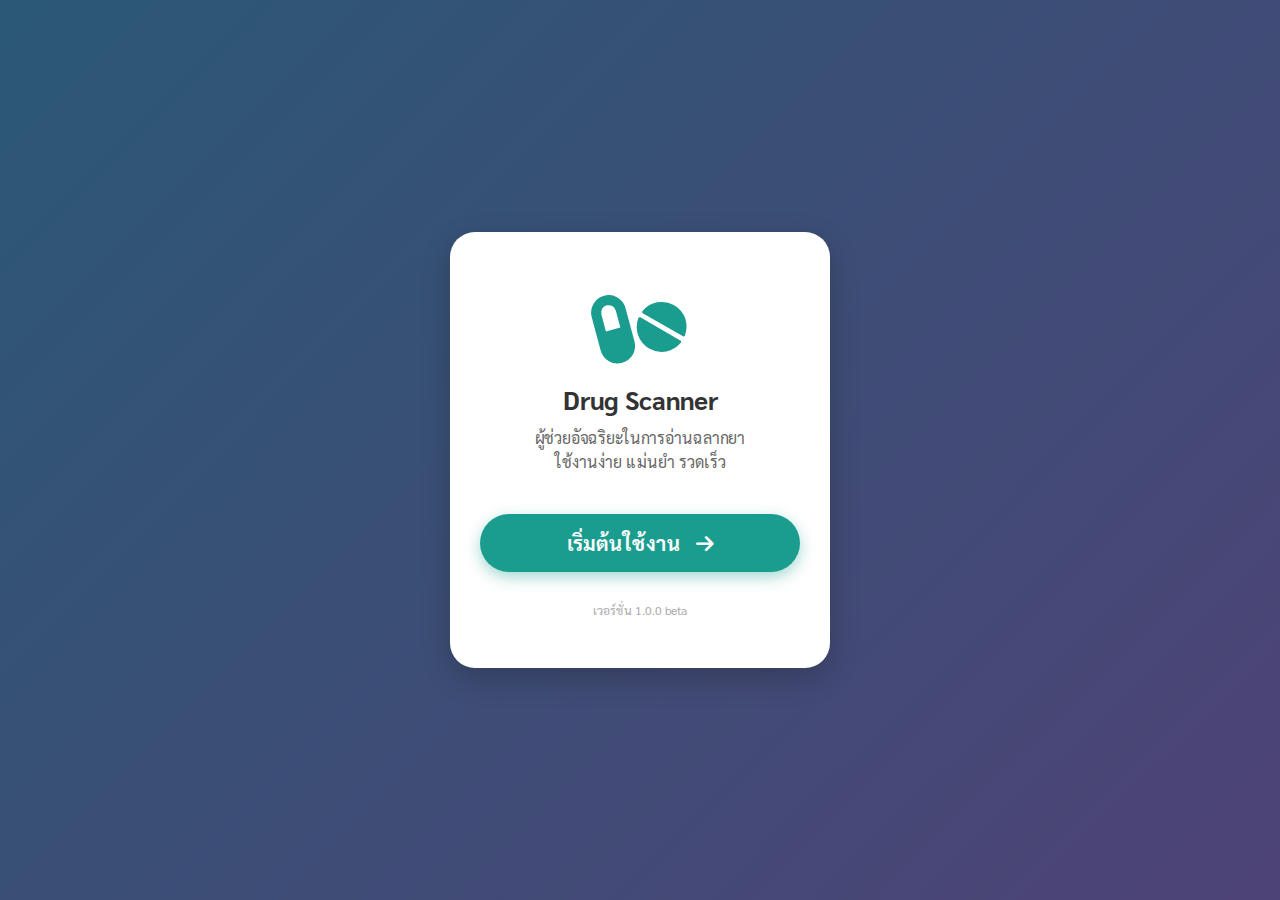
<file: index.html>
<!doctype html>
<html lang="th">
  <head>
    <meta charset="UTF-8" />
    <meta name="viewport" content="width=device-width, initial-scale=1.0" />
    <title>ยินดีต้อนรับ - Drug Scanner</title>
    <link
      href="https://fonts.googleapis.com/css2?family=Sarabun:wght@400;500;700&display=swap"
      rel="stylesheet"
    />
    <link
      href="https://cdnjs.cloudflare.com/ajax/libs/font-awesome/6.0.0/css/all.min.css"
      rel="stylesheet"
    />
    <link href="css/style.css" rel="stylesheet" />
    <link rel="manifest" href="manifest.json" />

    <style>
      /* Specific Styles for Index Page */
      body {
        /* Override default body for Landing Page */
        background: linear-gradient(135deg, #2b5876 0%, #4e4376 100%);
      }

      .card-container {
        background: white;
        width: 100%;
        max-width: 380px;
        padding: 50px 30px;
        border-radius: 25px;
        box-shadow: 0 10px 30px rgba(0, 0, 0, 0.2);
        text-align: center;
      }

      .logo-icon {
        font-size: 80px;
        color: #1a9c8e;
        margin-bottom: 20px;
        transform: rotate(-15deg);
        display: inline-block;
      }

      h2 {
        color: #333;
        font-size: 26px;
        font-weight: 700;
        margin-bottom: 10px;
      }

      p.subtitle {
        color: #666;
        font-size: 16px;
        margin-bottom: 40px;
        line-height: 1.5;
      }

      /* --- ปุ่มกดปุ่มเดียว --- */
      .btn-start {
        width: 100%;
        padding: 16px;
        background-color: #1a9c8e;
        color: white;
        border: none;
        border-radius: 50px;
        font-size: 20px;
        font-weight: bold;
        cursor: pointer;
        box-shadow: 0 5px 15px rgba(26, 156, 142, 0.4);
        transition: all 0.3s ease;
        text-decoration: none;
        display: inline-block;
      }

      .btn-start:hover {
        background-color: #147d72;
        transform: translateY(-3px);
        box-shadow: 0 8px 20px rgba(26, 156, 142, 0.5);
      }

      .btn-start i {
        margin-left: 10px;
      }
      .footer-text {
        margin-top: 30px;
        font-size: 12px;
        color: #aaa;
      }
    </style>
  </head>
  <body>
    <div class="card-container">
      <i class="fas fa-pills logo-icon"></i>

      <h2>Drug Scanner</h2>
      <p class="subtitle">
        ผู้ช่วยอัจฉริยะในการอ่านฉลากยา<br />
        ใช้งานง่าย แม่นยำ รวดเร็ว
      </p>

      <a href="home.html" class="btn-start">
        เริ่มต้นใช้งาน <i class="fas fa-arrow-right"></i>
      </a>

      <div class="footer-text">เวอร์ชั่น 1.0.0 beta</div>
    </div>
    <script src="js/pwa.js"></script>
  </body>
</html>
</file>
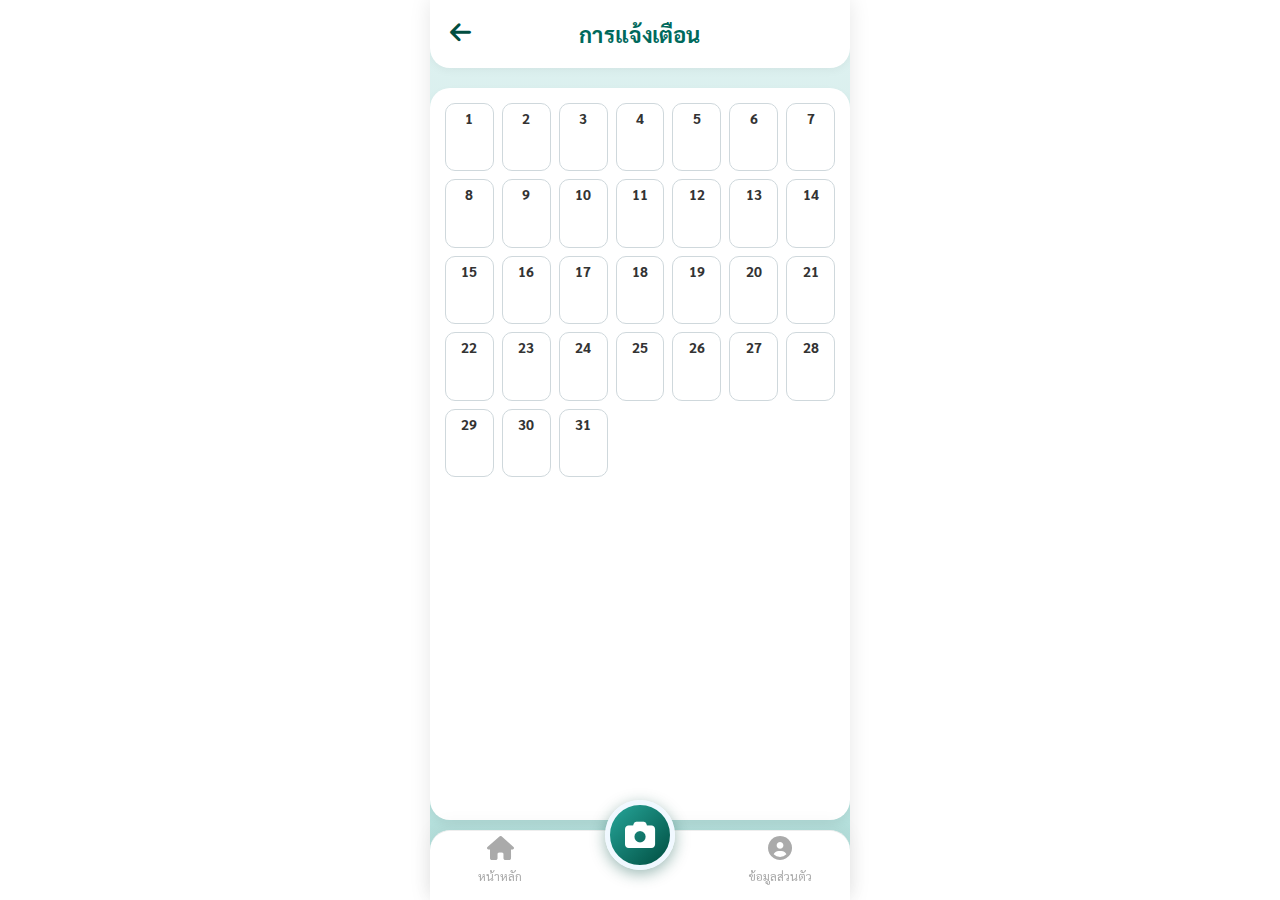
<file: Notifications.html>
<!DOCTYPE html>
<html lang="th">
<head>
    <meta charset="UTF-8">
    <meta name="viewport" content="width=device-width, initial-scale=1.0">
    <title>การแจ้งเตือน</title>
    <link href="https://fonts.googleapis.com/css2?family=Sarabun:wght@400;500;700&display=swap" rel="stylesheet">
    <link href="https://cdnjs.cloudflare.com/ajax/libs/font-awesome/6.0.0/css/all.min.css" rel="stylesheet">
    <link href="css/style.css" rel="stylesheet">
    <link rel="manifest" href="manifest.json">

    <style>
        /* Specific Styles for Notifications */
        .header-bar {
            padding: 20px; text-align: center; position: relative;
            background: white; box-shadow: 0 2px 10px rgba(0,0,0,0.05);
            margin-bottom: 20px; border-bottom-left-radius: 20px; border-bottom-right-radius: 20px;
        }
        .header-title { font-size: 22px; font-weight: bold; color: #00695c; }
        .back-btn { position: absolute; left: 20px; top: 20px; font-size: 24px; color: #004d40; cursor: pointer; }

        .calendar-container {
            background: white;
            border-radius: 20px;
            padding: 15px;
            box-shadow: 0 4px 10px rgba(0,0,0,0.05);
            flex: 1;
            overflow-y: auto;
        }

        .calendar-grid {
            display: grid;
            grid-template-columns: repeat(7, 1fr);
            gap: 8px;
        }

        .day-box {
            aspect-ratio: 1/1.4;
            border: 1px solid #cfd8dc;
            border-radius: 10px;
            display: flex; flex-direction: column; align-items: center;
            padding-top: 5px;
            font-size: 14px; font-weight: bold; color: #333;
            cursor: pointer; transition: 0.2s;
            position: relative;
            background: white;
        }

        .day-box.active {
            background-color: #80cbc4;
            border-color: #00695c;
            color: white;
            box-shadow: inset 0 0 5px rgba(0,0,0,0.1);
        }
        
        .day-box.active::after {
            content: '\f0f3';
            font-family: "Font Awesome 5 Free"; font-weight: 900;
            font-size: 10px;
            margin-top: auto; margin-bottom: 5px;
        }

        /* --- ปุ่มย้อนกลับ --- */
        .back-btn-container {
            margin-top: 20px; display: flex; justify-content: center;
        }
        .btn-back {
            background-color: #26a69a; color: white;
            padding: 10px 30px; border-radius: 30px; border: none;
            font-size: 16px; font-weight: bold; cursor: pointer;
            display: flex; align-items: center; gap: 10px;
            box-shadow: 0 3px 6px rgba(0,0,0,0.1);
        }

        /* --- Modal --- */
        .modal-overlay {
            position: fixed; top: 0; left: 0; width: 100%; height: 100%;
            background: rgba(0,0,0,0.5); z-index: 100;
            display: flex; justify-content: center; align-items: center;
            visibility: hidden; opacity: 0; transition: 0.2s;
        }
        .modal-overlay.show { visibility: visible; opacity: 1; }

        .modal-card {
            background: white; width: 85%; max-width: 350px;
            padding: 25px; border-radius: 20px;
            box-shadow: 0 5px 15px rgba(0,0,0,0.2);
            text-align: center;
        }
        .modal-title { font-size: 20px; font-weight: bold; color: #00695c; margin-bottom: 15px; }
        .form-label { display: block; margin-bottom: 5px; color: #555; font-size: 14px; }
        .input-field { width: 100%; padding: 10px; border: 1px solid #ddd; border-radius: 8px; font-size: 16px; outline: none; }
        .modal-buttons { display: flex; gap: 10px; margin-top: 20px; }
        .btn-modal { flex: 1; padding: 10px; border-radius: 8px; border: none; font-weight: bold; cursor: pointer; }
        .btn-delete { background: #ef5350; color: white; }
        .btn-cancel { background: #cfd8dc; color: #333; }
    </style>
</head>
<body>

    <div class="mobile-screen">
        <div class="header-bar">
            <i class="fas fa-arrow-left back-btn" onclick="window.location.href='profile.html'"></i>
            <div class="header-title">การแจ้งเตือน</div>
        </div>

        <div class="calendar-container">
            <div class="calendar-grid" id="calendarGrid"></div>
        </div>
        
        <!-- Spacer for Bottom Nav -->
        <div style="height: 80px;"></div>

        <!-- Floating Action Button (Camera) -->
        <div class="fab-container">
            <div class="fab-btn" onclick="window.location.href='home.html'">
                <i class="fas fa-camera"></i>
            </div>
        </div>

        <div class="bottom-nav">
            <div class="nav-item" onclick="window.location.href='profile.html'">
                <i class="fas fa-home"></i>
                <span>หน้าหลัก</span>
            </div>
            <div class="nav-item" style="pointer-events: none;"></div> <!-- Spacer for FAB -->
            <div class="nav-item" onclick="checkLoginAndRedirect('personal_info.html')">
                <i class="fas fa-user-circle"></i>
                <span>ข้อมูลส่วนตัว</span>
            </div>
        </div>
    </div>

    <div class="modal-overlay" id="reminderModal">
        <div class="modal-card">
            <div class="modal-title" id="modalDateTitle">วันที่ XX</div>
            
            <div class="form-group">
                <label class="form-label">ข้อความแจ้งเตือน</label>
                <input type="text" id="reminderText" class="input-field" placeholder="เช่น กินยาก่อนอาหาร">
            </div>

            <div class="form-group">
                <label class="form-label">เวลาแจ้งเตือน</label>
                <input type="time" id="reminderTime" class="input-field">
            </div>

            <div class="modal-buttons">
                <button class="btn-modal btn-save" onclick="saveReminder()">บันทึก</button>
                <button class="btn-modal btn-delete" onclick="deleteReminder()">ลบ</button>
            </div>
            <button class="btn-modal btn-cancel" onclick="closeModal()" style="width: 100%; margin-top: 10px;">ปิด</button>
        </div>
    </div>

    <audio id="alarmSound" src="https://assets.mixkit.co/active_storage/sfx/2869/2869-preview.mp3" preload="auto"></audio>

    <script src="js/notifications.js"></script>
    <script src="js/pwa.js"></script>
</body>
</html>
</file>
<file: css/style.css>
/* --- Global Settings --- */
@import url("https://fonts.googleapis.com/css2?family=Sarabun:wght@400;500;700&display=swap");

* {
  margin: 0;
  padding: 0;
  box-sizing: border-box;
  font-family: "Sarabun", sans-serif;
}

body {
  display: flex;
  justify-content: center;
  align-items: center;
  min-height: 100vh;
}

/* --- Mobile Screen Container --- */
.mobile-screen {
  width: 100%;
  max-width: 420px;
  background: linear-gradient(180deg, #e0f2f1 0%, #b2dfdb 100%);
  box-shadow: 0 0 20px rgba(0, 0, 0, 0.1);
  display: flex;
  flex-direction: column;
  position: relative;
  height: 100vh;
  overflow: hidden;
}

/* --- Common UI Components --- */
.page-header {
  text-align: center;
  margin-top: 30px;
  margin-bottom: 20px;
  color: #00695c;
}

.page-title {
  font-size: 28px;
  font-weight: bold;
  color: #004d40;
  padding: 30px 25px 10px 25px;
  margin-top: 20px;
}

/* Standard Header Bar (White with Back Arrow) */
.header-bar {
    padding: 20px; text-align: center; position: relative;
    background: white; box-shadow: 0 2px 10px rgba(0,0,0,0.05);
    margin-bottom: 20px; border-bottom-left-radius: 20px; border-bottom-right-radius: 20px;
}
.header-title { font-size: 22px; font-weight: bold; color: #00695c; }
.back-btn { position: absolute; left: 20px; top: 20px; font-size: 24px; color: #004d40; cursor: pointer; }

/* --- Buttons --- */
.btn-circle {
  width: 40px;
  height: 40px;
  background: rgba(0, 0, 0, 0.5);
  color: white;
  border-radius: 50%;
  display: flex;
  align-items: center;
  justify-content: center;
  border: none;
  cursor: pointer;
}

.btn {
  width: 100%;
  padding: 14px;
  border: none;
  border-radius: 10px;
  font-weight: bold;
  cursor: pointer;
  margin-top: 10px;
  color: white;
}
.btn-save { background: #209688; }
.btn-close { background: #ef5350; }
.btn-speak { background: #ffb74d; }

/* --- Forms --- */
.form-group { margin-bottom: 12px; }
.form-control {
  width: 100%;
  padding: 10px;
  border: 1px solid #ddd;
  border-radius: 8px;
  background: #e9ecef;
  color: #333;
}

/* --- Bottom Nav (Fixed) --- */
.bottom-nav { 
    position: fixed; 
    bottom: 0; left: 50%; /* Center relative to screen if wide, but here we are in mobile-screen context usually */
    transform: translateX(-50%);
    width: 100%; max-width: 420px;
    background: white; border-top: 1px solid #eee; 
    display: flex; justify-content: space-around; align-items: flex-end; 
    padding: 10px 0; 
    z-index: 1000; 
    border-top-left-radius: 20px; border-top-right-radius: 20px;
    height: 70px;
    box-shadow: 0 -5px 20px rgba(0,0,0,0.05);
}

/* Media query to ensure it sticks to the mobile-screen if inside a desktop view */
@media (min-width: 421px) {
    .bottom-nav {
        left: auto; transform: none; /* Reset if structured differently, but relying on max-width 420px container context is usually safer if relative. However, for fixed pos, we need to be careful. */
    }
}
/* Actually, let's keep it simple. If valid mobile app mostly, fixed bottom is fine. */


.nav-item { 
    text-align: center; color: #aaa; cursor: pointer; flex: 1; 
    padding-bottom: 5px;
}
.nav-item i { font-size: 24px; margin-bottom: 4px; display: block; }
.nav-item span { font-size: 12px; }
.nav-item.active { color: #26a69a; }

/* --- Floating Action Button (Scanner - Fixed) --- */
.fab-container {
    position: fixed;
    bottom: 30px; 
    left: 50%;
    transform: translateX(-50%);
    z-index: 1001;
    pointer-events: auto;
}

.fab-btn {
    width: 70px; height: 70px;
    background: linear-gradient(135deg, #26a69a 0%, #004d40 100%);
    border-radius: 50%;
    display: flex; justify-content: center; align-items: center;
    color: white; font-size: 30px;
    box-shadow: 0 4px 15px rgba(0, 77, 64, 0.4);
    border: 5px solid #f0f8ff; 
    cursor: pointer;
    transition: transform 0.2s;
}

.fab-btn:active { transform: scale(0.95); }

/* --- Header Auth (Improved) --- */
.header-auth {
    position: absolute; top: 25px; right: 20px;
    display: flex; gap: 10px; align-items: center; z-index: 10;
}
.btn-header-login {
    background: white;
    color: #00695c;
    padding: 8px 15px;
    border-radius: 50px;
    font-size: 14px; font-weight: 600;
    text-decoration: none;
    box-shadow: 0 2px 8px rgba(0,0,0,0.1);
    border: 1px solid rgba(0,105,92,0.1);
    transition: 0.2s;
    display: flex; align-items: center; gap: 5px;
}

/* --- Custom Modal --- */
.custom-modal-overlay {
    position: fixed; top: 0; left: 0; width: 100%; height: 100%;
    background: rgba(0, 0, 0, 0.6);
    z-index: 2000; /* Highest z-index */
    display: flex; justify-content: center; align-items: center;
    opacity: 0; visibility: hidden;
    transition: all 0.3s ease;
    backdrop-filter: blur(2px);
}

.custom-modal-overlay.active {
    opacity: 1; visibility: visible;
}

.custom-modal-card {
    background: white; width: 85%; max-width: 320px;
    border-radius: 20px;
    padding: 30px 20px;
    text-align: center;
    transform: scale(0.8); opacity: 0;
    transition: all 0.3s cubic-bezier(0.175, 0.885, 0.32, 1.275); /* Bouncy effect */
    box-shadow: 0 10px 30px rgba(0,0,0,0.2);
}

.custom-modal-card.active {
    transform: scale(1); opacity: 1;
}

.modal-icon {
    font-size: 50px; margin-bottom: 20px;
}
.modal-success { color: #209688; }
.modal-error { color: #ef5350; }
.modal-info { color: #29b6f6; }

.modal-title {
    font-size: 20px; font-weight: bold; color: #333;
    margin-bottom: 10px;
}

.modal-message {
    font-size: 16px; color: #666;
    margin-bottom: 25px;
    line-height: 1.5;
}

.modal-btn {
    width: 100%; padding: 12px;
    font-size: 16px; border-radius: 50px;
    box-shadow: 0 4px 10px rgba(0,0,0,0.1);
}
</file>
